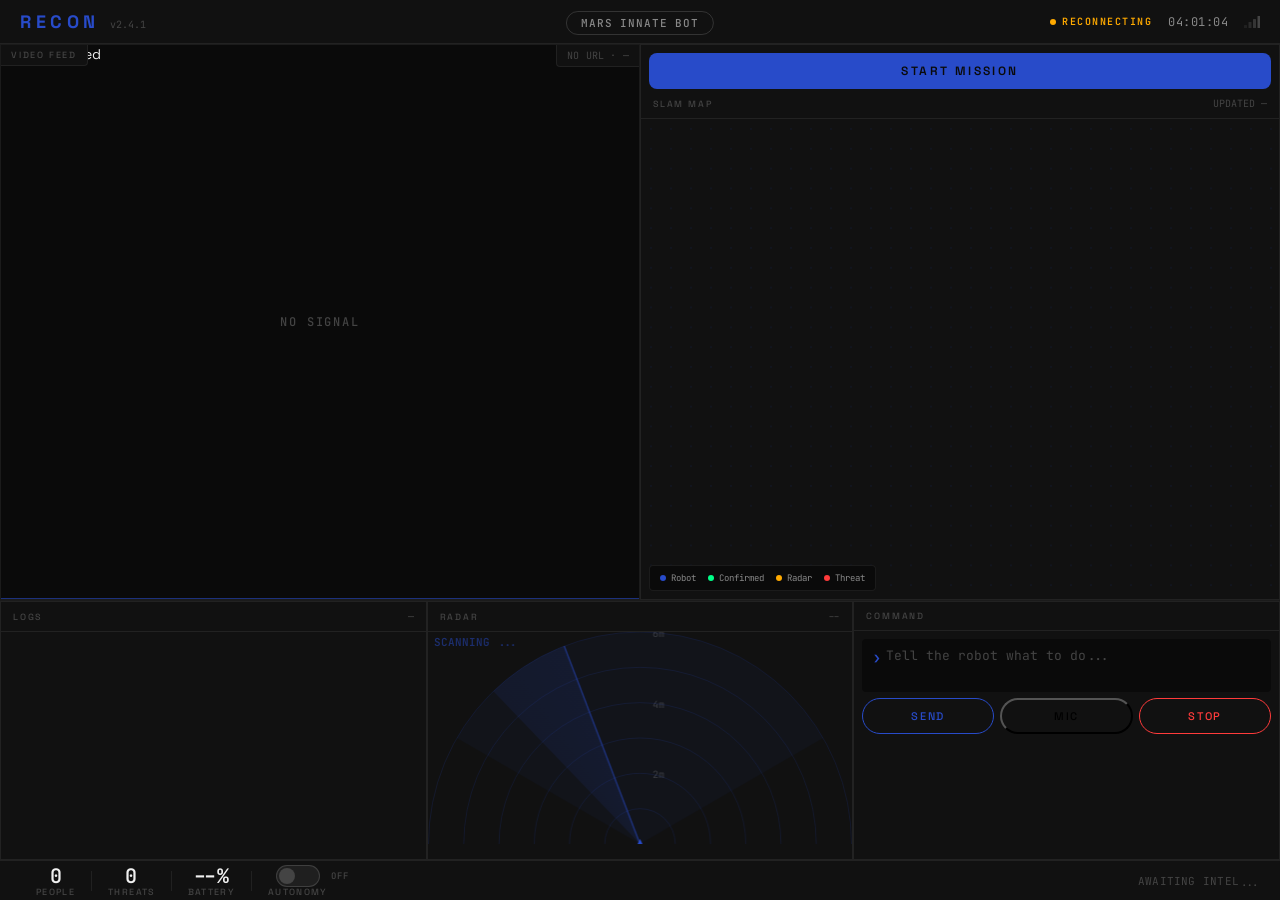
<file: dashboard/index.html>
<!doctype html>
<html lang="en" class="recon-dark">
  <head>
    <meta charset="UTF-8" />
    <meta name="viewport" content="width=device-width, initial-scale=1.0" />
    <title>RECON</title>
    <link rel="preconnect" href="https://fonts.googleapis.com" />
    <link rel="preconnect" href="https://fonts.gstatic.com" crossorigin />
    <link
      href="https://fonts.googleapis.com/css2?family=JetBrains+Mono:wght@400;500;600&family=Space+Grotesk:wght@400;500;700&display=swap"
      rel="stylesheet"
    />
    <link rel="stylesheet" href="style.css" />
  </head>
  <body>
    <header class="header-bar">
      <div class="header-left">
        <span class="wordmark">RECON</span>
        <span class="version-tag">v2.4.1</span>
      </div>
      <div class="header-center">
        <span class="mission-pill" id="mission-pill">MARS INNATE BOT</span>
      </div>
      <div class="header-right">
        <span class="live-indicator" id="connection-chip">
          <i class="live-dot"></i>
          <span class="live-text">LIVE</span>
        </span>
        <span class="header-clock" id="clock">--:--:--</span>
        <span class="signal-icon" id="signal-icon" title="Signal strength">
          <svg width="16" height="12" viewBox="0 0 16 12" fill="none">
            <rect
              x="0"
              y="9"
              width="3"
              height="3"
              rx="0.5"
              fill="currentColor"
              opacity="0.3"
            />
            <rect
              x="4.5"
              y="6"
              width="3"
              height="6"
              rx="0.5"
              fill="currentColor"
              opacity="0.5"
            />
            <rect
              x="9"
              y="3"
              width="3"
              height="9"
              rx="0.5"
              fill="currentColor"
              opacity="0.7"
            />
            <rect
              x="13.5"
              y="0"
              width="3"
              height="12"
              rx="0.5"
              fill="currentColor"
            />
          </svg>
        </span>
      </div>
    </header>

    <main class="grid">
      <!-- TOP LEFT: Camera feed -->
      <section class="panel panel-camera">
        <span class="corner-tag corner-tag-left">VIDEO FEED</span>
        <span class="corner-tag corner-tag-right" id="camera-meta"
          >MJPEG · —</span
        >
        <div class="camera-wrap">
          <img id="camera-feed" alt="camera feed" />
          <canvas id="approach-overlay" style="position:absolute;inset:0;width:100%;height:100%;pointer-events:none;"></canvas>
          <div class="scanlines"></div>
          <div class="camera-placeholder">NO SIGNAL</div>
          <div class="scan-line"></div>
        </div>
      </section>

      <!-- TOP RIGHT: SLAM Map (now big) -->
      <div class="panel panel-map">
        <button type="button" id="start-mission-btn" class="btn-start-mission">START MISSION</button>
        <div class="panel-header">
          <span class="section-label">SLAM MAP</span>
          <span class="panel-meta" id="map-meta">
            <i class="blink-dot" id="map-blink"></i>
            <span id="map-meta-text">UPDATED LIVE</span>
          </span>
        </div>
        <div class="canvas-wrap">
          <canvas id="tactical-map"></canvas>
          <div class="legend">
            <span><i class="dot dot-cyan"></i>Robot</span>
            <span><i class="dot dot-green"></i>Confirmed</span>
            <span><i class="dot dot-amber"></i>Radar</span>
            <span><i class="dot dot-red"></i>Threat</span>
          </div>
        </div>
      </div>

      <!-- BOTTOM ROW: Controls -->
      <section class="bottom-row">
        <div class="panel panel-logs">
          <div class="panel-header">
            <span class="section-label">LOGS</span>
            <span class="panel-meta" id="commands-meta">—</span>
          </div>
          <ul id="commands-log" class="commands-log"></ul>
        </div>

        <div class="panel panel-radar">
          <div class="panel-header">
            <span class="section-label">RADAR</span>
            <span class="panel-meta" id="radar-meta">--</span>
          </div>
          <div class="radar-inner">
            <canvas id="radar-scope"></canvas>
            <ul id="radar-log" class="radar-log"></ul>
          </div>
        </div>

        <div class="panel panel-commands">
          <div class="panel-header">
            <span class="section-label">COMMAND</span>
          </div>
          <form id="commands-form" class="commands-form" autocomplete="off">
            <div class="input-wrap">
              <span class="input-caret">›</span>
              <textarea
                id="commands-input"
                class="commands-input"
                rows="2"
                placeholder="Tell the robot what to do..."
              ></textarea>
            </div>
            <div class="commands-row">
              <button type="submit" id="commands-send" class="btn-pill btn-send">
                SEND
              </button>
              <button type="button" id="commands-mic" class="btn-pill btn-mic" title="Voice input (Chrome/Edge)">
                MIC
              </button>
              <button type="button" id="commands-stop" class="btn-pill btn-stop">
                STOP
              </button>
            </div>
          </form>
        </div>
      </section>

      <div id="evacuation-banner" class="evacuation-banner" hidden>
        <div class="evacuation-icon">&#9888;</div>
        <div class="evacuation-text">
          <strong>PERSON DETECTED</strong>
          <span>EVACUATION WARNING ACTIVE</span>
        </div>
        <div class="evacuation-count">
          <span id="evac-people-count">0</span> person(s)
        </div>
      </div>
    </main>

    <footer class="hud-bar">
      <div class="hud-stat">
        <span class="hud-value" id="people-count">0</span>
        <span class="hud-label">PEOPLE</span>
      </div>
      <div class="hud-divider"></div>
      <div class="hud-stat">
        <span class="hud-value hud-value-threats" id="threat-count">0</span>
        <span class="hud-label">THREATS</span>
      </div>
      <div class="hud-divider"></div>
      <div class="hud-stat">
        <span class="hud-value hud-value-battery" id="battery-level">--%</span>
        <span class="hud-label">BATTERY</span>
      </div>
      <div class="hud-divider"></div>
      <div class="hud-stat hud-stat-autonomy">
        <button
          type="button"
          id="autonomy-toggle"
          class="autonomy-pill"
          title="Enable/disable autonomous planner execution"
          data-state="off"
        >
          <span class="autonomy-pill-knob"></span>
          <span class="autonomy-pill-label">OFF</span>
        </button>
        <span class="hud-label">AUTONOMY</span>
      </div>
      <div class="hud-spacer"></div>
      <div class="hud-status">
        <span id="intel-ticker" class="intel-ticker">AWAITING INTEL</span>
        <span class="ellipsis-anim"></span>
      </div>
    </footer>

    <script src="adapter.js"></script>
    <script src="map.js"></script>
    <script src="intel.js"></script>
    <script src="telemetry.js"></script>
    <script src="radar.js"></script>
    <script src="defusal.js"></script>
    <script src="actions.js"></script>
    <script src="app.js"></script>
  </body>
</html>
</file>
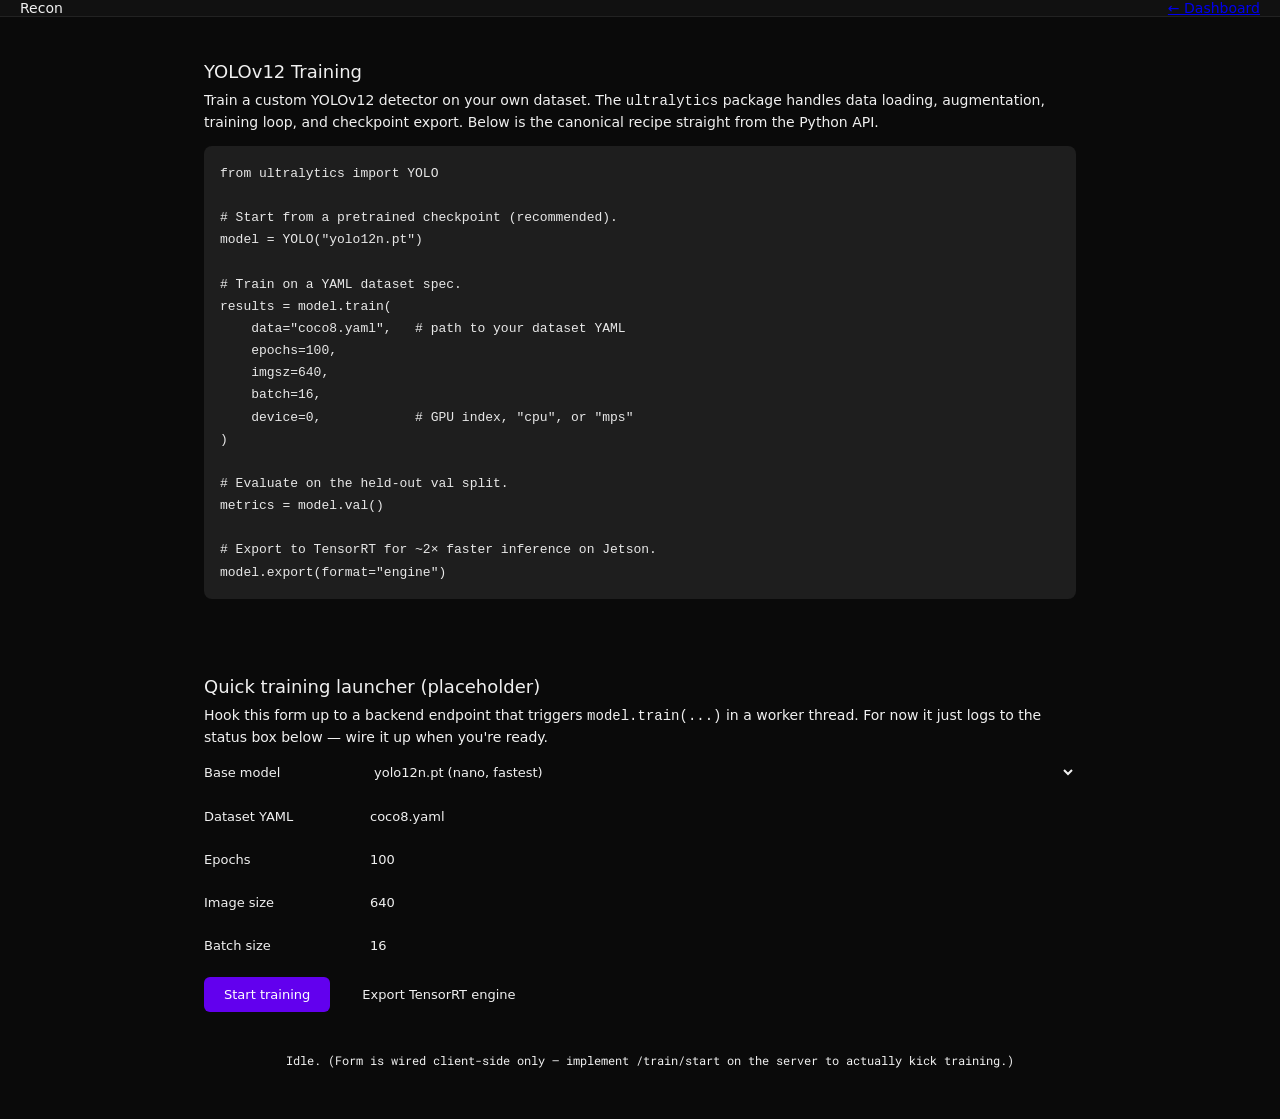
<file: dashboard/train.html>
<!doctype html>
<html lang="en">
  <head>
    <meta charset="UTF-8" />
    <meta name="viewport" content="width=device-width, initial-scale=1.0" />
    <title>Recon — Train</title>
    <link rel="preconnect" href="https://fonts.googleapis.com" />
    <link rel="preconnect" href="https://fonts.gstatic.com" crossorigin />
    <link
      href="https://fonts.googleapis.com/css2?family=Roboto:wght@400;500;700&family=Roboto+Mono:wght@400;500&display=swap"
      rel="stylesheet"
    />
    <link rel="stylesheet" href="style.css" />
    <style>
      .train-page {
        padding: 24px;
        max-width: 960px;
        margin: 0 auto;
        display: flex;
        flex-direction: column;
        gap: 24px;
      }
      .train-page h2 {
        margin: 0 0 8px 0;
        font-size: 18px;
        font-weight: 500;
      }
      .train-page p {
        margin: 0 0 8px 0;
        color: var(--secondary-text);
        line-height: 1.5;
        font-size: 14px;
      }
      .train-page pre {
        background: #1e1e1e;
        color: #e8e8e8;
        padding: 16px;
        border-radius: 8px;
        overflow-x: auto;
        font-family: "Roboto Mono", ui-monospace, monospace;
        font-size: 13px;
        line-height: 1.55;
      }
      .train-card {
        background: var(--md-surface);
        border: 1px solid var(--divider);
        border-radius: var(--radius);
        padding: 20px;
      }
      .train-card + .train-card {
        margin-top: 0;
      }
      .train-form {
        display: grid;
        grid-template-columns: 140px 1fr;
        gap: 12px 16px;
        align-items: center;
      }
      .train-form label {
        font-size: 13px;
        color: var(--secondary-text);
      }
      .train-form input,
      .train-form select {
        padding: 8px 10px;
        border: 1px solid var(--divider);
        border-radius: 6px;
        font-family: inherit;
        font-size: 13px;
        background: var(--surface-elevated);
        color: var(--primary-text);
      }
      .train-actions {
        margin-top: 16px;
        display: flex;
        gap: 12px;
      }
      .btn-train {
        background: var(--md-primary, #6200ee);
        color: #fff;
        border: none;
        border-radius: 6px;
        padding: 10px 20px;
        font-family: inherit;
        font-size: 13px;
        font-weight: 500;
        cursor: pointer;
      }
      .btn-train:hover {
        opacity: 0.9;
      }
      .train-status {
        margin-top: 12px;
        padding: 12px;
        background: var(--surface-elevated);
        border-radius: 6px;
        font-family: "Roboto Mono", monospace;
        font-size: 12px;
        color: var(--secondary-text);
        white-space: pre-wrap;
        min-height: 40px;
      }
    </style>
  </head>
  <body>
    <header class="header-bar">
      <div class="brand">
        <span class="brand-mark" aria-hidden="true"></span>
        <span class="brand-title">Recon</span>
      </div>
      <div class="status-cluster">
        <a href="/" class="chip chip-muted nav-chip">← Dashboard</a>
      </div>
    </header>

    <main class="train-page">
      <div class="train-card">
        <h2>YOLOv12 Training</h2>
        <p>
          Train a custom YOLOv12 detector on your own dataset. The
          <code>ultralytics</code> package handles data loading, augmentation,
          training loop, and checkpoint export. Below is the canonical recipe
          straight from the Python API.
        </p>
        <pre><code>from ultralytics import YOLO

# Start from a pretrained checkpoint (recommended).
model = YOLO("yolo12n.pt")

# Train on a YAML dataset spec.
results = model.train(
    data="coco8.yaml",   # path to your dataset YAML
    epochs=100,
    imgsz=640,
    batch=16,
    device=0,            # GPU index, "cpu", or "mps"
)

# Evaluate on the held-out val split.
metrics = model.val()

# Export to TensorRT for ~2× faster inference on Jetson.
model.export(format="engine")</code></pre>
      </div>

      <div class="train-card">
        <h2>Quick training launcher (placeholder)</h2>
        <p>
          Hook this form up to a backend endpoint that triggers
          <code>model.train(...)</code> in a worker thread. For now it just
          logs to the status box below — wire it up when you're ready.
        </p>
        <div class="train-form">
          <label for="train-model">Base model</label>
          <select id="train-model">
            <option value="yolo12n.pt">yolo12n.pt (nano, fastest)</option>
            <option value="yolo12s.pt">yolo12s.pt (small)</option>
            <option value="yolo12m.pt">yolo12m.pt (medium)</option>
          </select>

          <label for="train-data">Dataset YAML</label>
          <input type="text" id="train-data" value="coco8.yaml" />

          <label for="train-epochs">Epochs</label>
          <input type="number" id="train-epochs" value="100" min="1" />

          <label for="train-imgsz">Image size</label>
          <input type="number" id="train-imgsz" value="640" step="32" min="32" />

          <label for="train-batch">Batch size</label>
          <input type="number" id="train-batch" value="16" min="1" />
        </div>
        <div class="train-actions">
          <button type="button" class="btn-train" id="btn-start-train">
            Start training
          </button>
          <button type="button" class="btn-train" id="btn-export-engine"
                  style="background: var(--surface-elevated); color: var(--primary-text); border: 1px solid var(--divider);">
            Export TensorRT engine
          </button>
        </div>
        <div class="train-status" id="train-status">
          Idle. (Form is wired client-side only — implement /train/start on the server to actually kick training.)
        </div>
      </div>
    </main>

    <script>
      (function () {
        const status = document.getElementById("train-status");
        const fmt = (obj) => JSON.stringify(obj, null, 2);
        const collect = () => ({
          model: document.getElementById("train-model").value,
          data: document.getElementById("train-data").value,
          epochs: parseInt(document.getElementById("train-epochs").value, 10),
          imgsz: parseInt(document.getElementById("train-imgsz").value, 10),
          batch: parseInt(document.getElementById("train-batch").value, 10),
        });
        document.getElementById("btn-start-train").addEventListener("click", () => {
          const cfg = collect();
          status.textContent =
            "Would POST to /train/start with:\n" + fmt(cfg) +
            "\n\n(Backend not implemented yet — wire up a route in map_stream_node.py that spawns a worker thread calling YOLO(model).train(**cfg).)";
        });
        document.getElementById("btn-export-engine").addEventListener("click", () => {
          const cfg = collect();
          status.textContent =
            "Would POST to /train/export with:\n" + fmt({ model: cfg.model, format: "engine" }) +
            "\n\n(Backend not implemented yet.)";
        });
      })();
    </script>
  </body>
</html>
</file>
<file: dashboard/style.css>
/*
 * RECON v2 — "Nothing" design language.
 * Monochrome depth hierarchy · Cyan accent · Dot-grid motifs
 * Space Grotesk + JetBrains Mono · CSS-only micro-animations
 */

/* ===================== DESIGN TOKENS ===================== */

:root {
  --bg-base: #0a0a0a;
  --bg-surface: #111111;
  --bg-panel: #161616;
  --bg-raised: #1f1f1f;
  --border: rgba(255, 255, 255, 0.07);
  --border-bright: rgba(255, 255, 255, 0.14);
  --accent: #284bc9;
  --accent-dim: rgba(40, 75, 201, 0.18);
  --accent-mid: rgba(40, 75, 201, 0.45);
  --text-primary: #f0f0f0;
  --text-secondary: #888888;
  --text-tertiary: #444444;
  --green: #00ff88;
  --red: #ff3b3b;
  --amber: #ffaa00;

  --font-ui: "Space Grotesk", system-ui, -apple-system, sans-serif;
  --font-mono:
    "JetBrains Mono", ui-monospace, SFMono-Regular, Menlo, Consolas, monospace;
}

/* ===================== KEYFRAME ANIMATIONS ===================== */

@keyframes ripple {
  0% {
    transform: scale(1);
    opacity: 0.8;
  }
  100% {
    transform: scale(2.5);
    opacity: 0;
  }
}

@keyframes blink {
  0%,
  100% {
    opacity: 1;
  }
  50% {
    opacity: 0.2;
  }
}

@keyframes scanline {
  0% {
    transform: translateX(-100%);
  }
  100% {
    transform: translateX(100%);
  }
}

@keyframes ellipsis-1 {
  0%,
  19% {
    content: ".";
  }
  20%,
  39% {
    content: "..";
  }
  40%,
  100% {
    content: "...";
  }
}

@keyframes spin {
  from {
    transform: rotate(0deg);
  }
  to {
    transform: rotate(360deg);
  }
}

@keyframes cursor-blink {
  0%,
  49% {
    opacity: 1;
  }
  50%,
  100% {
    opacity: 0;
  }
}

@keyframes pulse-glow {
  0%,
  100% {
    box-shadow: 0 0 0 0 rgba(40, 75, 201, 0.4);
  }
  50% {
    box-shadow: 0 0 8px 2px rgba(40, 75, 201, 0.15);
  }
}

/* ===================== RESET & BASE ===================== */

* {
  box-sizing: border-box;
}

html,
body {
  margin: 0;
  padding: 0;
  height: 100%;
  background: var(--bg-base);
  color: var(--text-primary);
  font-family: var(--font-ui);
  font-size: 14px;
  font-weight: 400;
  -webkit-font-smoothing: antialiased;
  -moz-osx-font-smoothing: grayscale;
}

html.recon-dark body {
  display: grid;
  grid-template-rows: 44px 1fr 40px;
  height: 100vh;
  overflow: hidden;
}

/* ===================== HEADER ===================== */

.header-bar {
  display: flex;
  align-items: center;
  justify-content: space-between;
  padding: 0 20px;
  background: var(--bg-surface);
  border-bottom: 1px solid var(--border);
  z-index: 10;
}

.header-left {
  display: flex;
  align-items: baseline;
  gap: 10px;
}

.wordmark {
  font-family: var(--font-ui);
  font-weight: 700;
  font-size: 18px;
  letter-spacing: 0.25em;
  color: var(--accent);
}

.version-tag {
  font-family: var(--font-mono);
  font-size: 10px;
  color: var(--text-tertiary);
  font-weight: 400;
}

.header-center {
  position: absolute;
  left: 50%;
  transform: translateX(-50%);
}

.mission-pill {
  font-family: var(--font-mono);
  font-size: 11px;
  font-weight: 500;
  color: var(--text-secondary);
  letter-spacing: 0.08em;
  padding: 4px 14px;
  border: 1px solid var(--border-bright);
  border-radius: 100px;
  white-space: nowrap;
}

.header-right {
  display: flex;
  align-items: center;
  gap: 16px;
}

.live-indicator {
  display: flex;
  align-items: center;
  gap: 6px;
}

.live-dot {
  width: 6px;
  height: 6px;
  border-radius: 50%;
  background: var(--green);
  display: inline-block;
  animation: blink 1.4s ease infinite;
}

.live-text {
  font-family: var(--font-mono);
  font-size: 10px;
  font-weight: 600;
  letter-spacing: 0.15em;
  color: var(--green);
}

/* State variants for connection chip */
.live-indicator.chip-amber .live-dot {
  background: var(--amber);
  animation: none;
}
.live-indicator.chip-amber .live-text {
  color: var(--amber);
}
.live-indicator.chip-red .live-dot {
  background: var(--red);
  animation: none;
}
.live-indicator.chip-red .live-text {
  color: var(--red);
}
.live-indicator.chip-green .live-dot {
  background: var(--green);
  animation: blink 1.4s ease infinite;
}
.live-indicator.chip-green .live-text {
  color: var(--green);
}

.header-clock {
  font-family: var(--font-mono);
  font-size: 12px;
  font-weight: 400;
  color: var(--text-secondary);
  letter-spacing: 0.04em;
  font-variant-numeric: tabular-nums;
}

.signal-icon {
  color: var(--text-tertiary);
  display: flex;
  align-items: center;
}

/* ===================== MAIN GRID ===================== */

.grid {
  display: grid;
  grid-template-columns: 1fr 1fr;
  grid-template-rows: 1fr 260px;
  gap: 0;
  padding: 0;
  min-height: 0;
  position: relative;
  background: var(--bg-base);
  overflow: hidden;
}

.panel {
  background: var(--bg-surface);
  border: 0.5px solid var(--border);
  display: flex;
  flex-direction: column;
  min-height: 0;
  min-width: 0;
  position: relative;
}

.panel-header {
  display: flex;
  justify-content: space-between;
  align-items: center;
  gap: 8px;
  padding: 8px 12px;
  border-bottom: 0.5px solid var(--border);
}

.section-label {
  font-family: var(--font-ui);
  font-weight: 500;
  font-size: 9px;
  letter-spacing: 0.2em;
  text-transform: uppercase;
  color: var(--text-tertiary);
}

.panel-meta {
  font-family: var(--font-mono);
  font-size: 10px;
  font-weight: 400;
  color: var(--text-tertiary);
  display: flex;
  align-items: center;
  gap: 6px;
}

.blink-dot {
  width: 5px;
  height: 5px;
  border-radius: 50%;
  background: var(--green);
  display: inline-block;
  animation: blink 1.4s ease infinite;
}

/* ===================== CAMERA PANEL ===================== */

.panel-camera {
  position: relative;
  overflow: hidden;
  background: var(--bg-base);
}

.corner-tag {
  position: absolute;
  z-index: 4;
  font-family: var(--font-ui);
  font-weight: 500;
  font-size: 9px;
  letter-spacing: 0.2em;
  text-transform: uppercase;
  color: var(--text-tertiary);
  background: var(--bg-surface);
  border: 0.5px solid var(--border);
  padding: 4px 10px;
}

.corner-tag-left {
  top: 0;
  left: 0;
  border-top: none;
  border-left: none;
  border-radius: 0 0 4px 0;
}

.corner-tag-right {
  top: 0;
  right: 0;
  border-top: none;
  border-right: none;
  border-radius: 0 0 0 4px;
  font-family: var(--font-mono);
  font-weight: 400;
  font-size: 10px;
  letter-spacing: 0.02em;
}

.camera-wrap {
  position: absolute;
  inset: 0;
  background: var(--bg-base);
  overflow: hidden;
}

.camera-wrap img {
  width: 100%;
  height: 100%;
  object-fit: cover;
  display: block;
}

.camera-placeholder {
  position: absolute;
  inset: 0;
  display: flex;
  align-items: center;
  justify-content: center;
  color: var(--text-tertiary);
  font-family: var(--font-mono);
  font-size: 12px;
  font-weight: 500;
  letter-spacing: 0.15em;
  pointer-events: none;
}

.camera-wrap img[src] ~ .camera-placeholder {
  display: none;
}

.scanlines {
  position: absolute;
  inset: 0;
  pointer-events: none;
  z-index: 2;
  background: repeating-linear-gradient(
    0deg,
    transparent,
    transparent 2px,
    rgba(0, 0, 0, 0.03) 2px,
    rgba(0, 0, 0, 0.03) 4px
  );
}

.scan-line {
  position: absolute;
  bottom: 0;
  left: 0;
  right: 0;
  height: 1px;
  background: var(--accent);
  z-index: 3;
  opacity: 0.6;
  animation: scanline 8s linear infinite;
}

/* ===================== RIGHT COLUMN ===================== */

.bottom-row {
  grid-column: 1 / -1;
  display: grid;
  grid-template-columns: 1fr 1fr 1fr;
  gap: 0;
  min-height: 0;
  border-top: 0.5px solid var(--border);
}

/* ===================== SLAM MAP ===================== */

.panel-map {
  min-height: 0;
  border-left: 0.5px solid var(--border);
}

.btn-start-mission {
  display: block;
  width: calc(100% - 16px);
  margin: 8px auto 0;
  padding: 10px 0;
  font-family: var(--font-ui);
  font-size: 12px;
  font-weight: 600;
  letter-spacing: 0.2em;
  text-transform: uppercase;
  color: var(--bg-base);
  background: var(--accent);
  border: none;
  border-radius: 8px;
  cursor: pointer;
  transition: background 0.15s ease, opacity 0.15s ease;
}

.btn-start-mission:hover {
  opacity: 0.85;
}

.btn-start-mission.mission-active {
  background: var(--red);
  color: var(--text-primary);
}

.btn-start-mission.mission-done {
  background: var(--green);
  color: var(--bg-base);
}

.canvas-wrap {
  flex: 1;
  position: relative;
  min-height: 0;
  overflow: hidden;
}

#tactical-map {
  width: 100%;
  height: 100%;
  display: block;
  background: var(--bg-surface);
}

#map-tooltip {
  position: absolute;
  z-index: 20;
  pointer-events: none;
  background: rgba(10, 10, 10, 0.92);
  border: 1px solid var(--border-bright);
  border-radius: 4px;
  padding: 8px 12px;
  font-family: var(--font-mono);
  font-size: 11px;
  color: var(--text-primary);
  line-height: 1.6;
  white-space: nowrap;
  display: none;
  backdrop-filter: blur(8px);
  -webkit-backdrop-filter: blur(8px);
}

#map-tooltip .tt-label {
  font-weight: 600;
  font-size: 12px;
}

#map-tooltip .tt-row {
  color: var(--text-secondary);
  font-size: 10px;
}

#map-tooltip .tt-depth-measured {
  color: var(--green);
}

#map-tooltip .tt-depth-assumed {
  color: var(--amber);
}

.legend {
  position: absolute;
  left: 8px;
  bottom: 8px;
  display: flex;
  flex-wrap: wrap;
  gap: 12px;
  background: rgba(10, 10, 10, 0.85);
  border: 0.5px solid var(--border);
  border-radius: 4px;
  padding: 6px 10px;
  font-family: var(--font-mono);
  font-size: 9px;
  font-weight: 400;
  color: var(--text-secondary);
  letter-spacing: 0;
  backdrop-filter: blur(8px);
  -webkit-backdrop-filter: blur(8px);
}

.legend span {
  display: flex;
  align-items: center;
  gap: 5px;
}

.dot {
  width: 6px;
  height: 6px;
  border-radius: 50%;
  display: inline-block;
}

.dot-cyan {
  background: var(--accent);
}
.dot-green {
  background: var(--green);
}
.dot-amber {
  background: var(--amber);
}
.dot-red {
  background: var(--red);
}

/* ===================== TELEMETRY / SENSORS ===================== */

.panel-telemetry {
  min-height: 0;
  border-right: 0.5px solid var(--border);
}

.panel-logs {
  min-height: 0;
  border-right: 0.5px solid var(--border);
}

.panel-logs .commands-log {
  flex: 1;
  max-height: none;
  border-bottom: none;
}

.telemetry-feed {
  flex: 1;
  overflow-y: auto;
  padding: 8px;
  display: grid;
  grid-template-columns: 1fr 1fr;
  gap: 6px;
  min-height: 0;
  align-content: start;
}

.telemetry-feed::-webkit-scrollbar {
  width: 4px;
}

.telemetry-feed::-webkit-scrollbar-thumb {
  background: var(--border-bright);
  border-radius: 2px;
}

.sensor-card {
  background: var(--bg-raised);
  border: 0.5px solid var(--border);
  border-radius: 8px;
  padding: 12px;
  display: flex;
  flex-direction: column;
  gap: 4px;
}

.sensor-card-label {
  font-family: var(--font-ui);
  font-weight: 500;
  font-size: 9px;
  letter-spacing: 0.15em;
  text-transform: uppercase;
  color: var(--text-tertiary);
}

.sensor-card-value {
  font-family: var(--font-mono);
  font-weight: 600;
  font-size: 24px;
  color: var(--text-primary);
  font-variant-numeric: tabular-nums;
  line-height: 1.1;
}

.sensor-card-unit {
  font-family: var(--font-mono);
  font-size: 11px;
  color: var(--text-tertiary);
  font-weight: 400;
}

.sensor-card-sparkline {
  width: 100%;
  height: 1px;
  background: var(--accent-mid);
  margin-top: 6px;
  border-radius: 1px;
}

.telemetry-empty {
  grid-column: 1 / -1;
  display: flex;
  align-items: center;
  justify-content: center;
  padding: 20px;
  color: var(--text-tertiary);
  font-family: var(--font-mono);
  font-size: 11px;
  font-weight: 400;
  letter-spacing: 0.08em;
  border: 1px dashed var(--border-bright);
  border-radius: 8px;
}

/* ===================== RADAR PANEL ===================== */

.panel-radar {
  min-height: 0;
  border-right: 0.5px solid var(--border);
}

.radar-inner {
  flex: 1;
  display: flex;
  flex-direction: column;
  min-height: 0;
  overflow: hidden;
}

#radar-scope {
  flex: 1;
  width: 100%;
  height: 100%;
  display: block;
  background: var(--bg-surface);
}

.radar-log {
  flex: 1;
  overflow-y: auto;
  list-style: none;
  margin: 0;
  padding: 6px 8px;
  font-family: var(--font-mono);
  font-size: 9px;
  color: var(--text-secondary);
  line-height: 1.5;
}

.radar-log li {
  white-space: nowrap;
  overflow: hidden;
  text-overflow: ellipsis;
}

.radar-log .radar-active {
  color: var(--cyan);
}
.radar-log .radar-label {
  color: var(--text-tertiary);
}

/* ===================== COMMANDS PANEL ===================== */

.panel-commands {
  min-height: 0;
}

.commands-log {
  flex: 0 1 auto;
  max-height: 40%;
  overflow-y: auto;
  margin: 0;
  padding: 8px;
  list-style: none;
  display: flex;
  flex-direction: column;
  gap: 4px;
  border-bottom: 0.5px solid var(--border);
}

.commands-log:empty {
  display: none;
}

.commands-log::-webkit-scrollbar {
  width: 4px;
}

.commands-log::-webkit-scrollbar-thumb {
  background: var(--border-bright);
  border-radius: 2px;
}

.commands-log li {
  font-family: var(--font-mono);
  font-size: 11px;
  line-height: 1.4;
  padding: 5px 8px;
  border-radius: 4px;
  background: var(--bg-panel);
  border-left: 2px solid var(--border-bright);
  color: var(--text-secondary);
  word-break: break-word;
}

.commands-log li .cmd-ts {
  display: inline-block;
  margin-right: 6px;
  font-size: 9px;
  color: var(--text-tertiary);
  letter-spacing: 0.02em;
}

.commands-log li.cmd-user {
  border-left-color: var(--accent);
  color: var(--text-primary);
}

.commands-log li.cmd-bot {
  border-left-color: var(--accent-mid);
  color: var(--text-secondary);
}

.commands-log li.cmd-error {
  border-left-color: var(--red);
  color: var(--red);
}

.commands-log li.cmd-system {
  border-left-color: var(--text-tertiary);
  color: var(--text-tertiary);
  font-style: italic;
}

.commands-log li.cmd-empty {
  color: var(--text-tertiary);
  text-align: center;
  border-left-color: transparent;
  background: transparent;
  font-style: italic;
}

.commands-form {
  flex: 1 1 auto;
  min-height: 0;
  display: flex;
  flex-direction: column;
  gap: 6px;
  padding: 8px;
}

.input-wrap {
  display: flex;
  align-items: flex-start;
  gap: 0;
  background: var(--bg-base);
  border-radius: 4px;
  border: none;
  border-bottom: 1px solid transparent;
  transition: border-color 0.15s ease;
}

.input-wrap:focus-within {
  border-bottom-color: var(--border-bright);
}

.input-caret {
  font-family: var(--font-mono);
  font-size: 16px;
  font-weight: 600;
  color: var(--accent);
  padding: 8px 0 8px 10px;
  line-height: 1.4;
  user-select: none;
  flex-shrink: 0;
}

.commands-input {
  width: 100%;
  resize: none;
  flex: 1 1 auto;
  min-height: 40px;
  padding: 8px 10px 8px 4px;
  border: none;
  background: transparent;
  color: var(--text-secondary);
  font-family: var(--font-mono);
  font-size: 13px;
  font-weight: 400;
  line-height: 1.4;
  outline: none;
}

.commands-input::placeholder {
  color: var(--text-tertiary);
}

.input-hint {
  font-family: var(--font-mono);
  font-size: 10px;
  color: var(--text-tertiary);
  padding-left: 2px;
}

.commands-row {
  display: flex;
  gap: 6px;
}

.btn-pill {
  flex: 1;
  font-family: var(--font-ui);
  font-size: 11px;
  font-weight: 500;
  letter-spacing: 0.15em;
  text-transform: uppercase;
  height: 36px;
  border-radius: 100px;
  cursor: pointer;
  transition:
    background 0.15s ease,
    color 0.15s ease;
  background: transparent;
}

.btn-send {
  color: var(--accent);
  border: 1px solid var(--accent);
}

.btn-send:hover {
  background: var(--accent);
  color: var(--bg-base);
}

.btn-stop {
  color: var(--red);
  border: 1px solid var(--red);
}

.btn-stop:hover {
  background: var(--red);
  color: var(--text-primary);
}

/* ===================== HUD FOOTER ===================== */

.hud-bar {
  display: flex;
  align-items: center;
  gap: 0;
  padding: 0 20px;
  background: var(--bg-surface);
  border-top: 1px solid var(--border);
  z-index: 10;
}

.hud-stat {
  display: flex;
  flex-direction: column;
  align-items: center;
  justify-content: center;
  padding: 0 16px;
  gap: 1px;
}

.hud-value {
  font-family: var(--font-mono);
  font-weight: 600;
  font-size: 20px;
  color: var(--text-primary);
  font-variant-numeric: tabular-nums;
  line-height: 1.1;
}

.hud-label {
  font-family: var(--font-ui);
  font-weight: 500;
  font-size: 9px;
  letter-spacing: 0.15em;
  text-transform: uppercase;
  color: var(--text-tertiary);
  line-height: 1;
}

.hud-divider {
  width: 1px;
  height: 20px;
  background: var(--border);
  flex-shrink: 0;
}

.hud-spacer {
  flex: 1;
}

.hud-status {
  display: flex;
  align-items: center;
  gap: 0;
}

.intel-ticker {
  font-family: var(--font-mono);
  font-size: 11px;
  font-weight: 400;
  color: var(--text-tertiary);
  white-space: nowrap;
  overflow: hidden;
  text-overflow: ellipsis;
  max-width: 300px;
  letter-spacing: 0.02em;
  transition: color 0.3s ease;
}

.intel-ticker.intel-ticker-active {
  color: var(--text-secondary);
}

.ellipsis-anim::after {
  content: "...";
  animation: ellipsis-1 1.5s steps(3, end) infinite;
  font-family: var(--font-mono);
  font-size: 11px;
  color: var(--text-tertiary);
}

/* Autonomy pill toggle */
.autonomy-pill {
  position: relative;
  width: 44px;
  height: 22px;
  border-radius: 100px;
  border: 1px solid var(--border-bright);
  background: var(--bg-raised);
  cursor: pointer;
  padding: 0;
  display: flex;
  align-items: center;
  transition:
    background 0.2s ease,
    border-color 0.2s ease;
}

.autonomy-pill[data-state="on"] {
  background: var(--accent-dim);
  border-color: var(--accent);
}

.autonomy-pill-knob {
  position: absolute;
  left: 2px;
  width: 16px;
  height: 16px;
  border-radius: 50%;
  background: var(--text-tertiary);
  transition:
    left 0.2s ease,
    background 0.2s ease;
}

.autonomy-pill[data-state="on"] .autonomy-pill-knob {
  left: 24px;
  background: var(--accent);
}

.autonomy-pill-label {
  position: absolute;
  right: -30px;
  font-family: var(--font-mono);
  font-size: 9px;
  font-weight: 500;
  letter-spacing: 0.1em;
  color: var(--text-tertiary);
  white-space: nowrap;
}

.autonomy-pill[data-state="on"] .autonomy-pill-label {
  color: var(--accent);
}

/* Threat count coloring */
.hud-value-threats.has-threats {
  color: var(--red);
}

/* Battery color ramp */
.hud-value-battery.battery-green {
  color: var(--green);
}
.hud-value-battery.battery-amber {
  color: var(--amber);
}
.hud-value-battery.battery-red {
  color: var(--red);
}
.hud-value-battery.battery-none {
  color: var(--text-secondary);
}

/* ===================== EVACUATION BANNER ===================== */

.evacuation-banner {
  position: absolute;
  bottom: 0;
  left: 0;
  right: 0;
  z-index: 20;
  display: flex;
  align-items: center;
  gap: 16px;
  padding: 12px 20px;
  background: rgba(255, 59, 59, 0.1);
  border-top: 1px solid var(--red);
  color: var(--red);
  font-family: var(--font-mono);
  font-size: 13px;
}

.evacuation-banner[hidden] {
  display: none;
}

.evacuation-icon {
  font-size: 20px;
}

.evacuation-text strong {
  font-weight: 600;
  letter-spacing: 0.08em;
}

.evacuation-text span {
  display: block;
  font-size: 11px;
  opacity: 0.7;
  margin-top: 2px;
}

.evacuation-count {
  margin-left: auto;
  font-weight: 600;
  font-size: 18px;
}

/* ===================== DEFUSAL OVERLAY ===================== */

.defusal-panel {
  position: absolute;
  top: 16px;
  left: 16px;
  right: 16px;
  bottom: 16px;
  display: grid;
  grid-template-columns: 2fr 1.25fr;
  grid-template-rows: 1fr 1fr;
  gap: 12px;
  z-index: 5;
  background: rgba(10, 10, 10, 0.96);
  padding: 16px;
  border: 1px solid var(--border-bright);
  border-radius: 6px;
  backdrop-filter: blur(12px);
  -webkit-backdrop-filter: blur(12px);
}

.defusal-panel[hidden] {
  display: none;
}

.panel-gripper {
  grid-column: 1;
  grid-row: 1;
}
.panel-threat {
  grid-column: 2;
  grid-row: 1;
}

.readonly-banner {
  margin: 0;
  padding: 8px 12px 0;
  font-size: 11px;
  line-height: 1.5;
  color: var(--text-secondary);
  letter-spacing: 0;
}

.control-grid .btn:disabled {
  opacity: 0.3;
  cursor: not-allowed;
}

.panel-gripper .panel-header .section-label,
.panel-threat .panel-header .section-label {
  color: var(--red);
}

body.defusal-active {
  animation: none;
}

.crosshair {
  position: absolute;
  inset: 0;
  pointer-events: none;
  opacity: 0.3;
  background:
    linear-gradient(
      to right,
      transparent calc(50% - 0.5px),
      var(--red) calc(50% - 0.5px),
      var(--red) calc(50% + 0.5px),
      transparent calc(50% + 0.5px)
    ),
    linear-gradient(
      to bottom,
      transparent calc(50% - 0.5px),
      var(--red) calc(50% - 0.5px),
      var(--red) calc(50% + 0.5px),
      transparent calc(50% + 0.5px)
    );
}

.threat-body {
  padding: 12px;
  display: flex;
  flex-direction: column;
  gap: 12px;
  overflow-y: auto;
}

.threat-body .label {
  display: block;
  font-family: var(--font-ui);
  font-size: 9px;
  font-weight: 500;
  letter-spacing: 0.15em;
  color: var(--text-tertiary);
  text-transform: uppercase;
  margin-bottom: 4px;
}

.threat-device span:last-child,
.threat-recommendation span:last-child {
  color: var(--text-primary);
  font-family: var(--font-mono);
  font-size: 13px;
  line-height: 1.5;
}

.threat-recommendation span:last-child {
  color: var(--accent);
  font-weight: 500;
}

.wire-list {
  display: flex;
  flex-direction: column;
  gap: 4px;
}

.wire-row {
  display: flex;
  align-items: center;
  gap: 10px;
  padding: 6px 10px;
  background: var(--bg-raised);
  border-radius: 4px;
  font-family: var(--font-mono);
  font-size: 12px;
}

.wire-swatch {
  width: 8px;
  height: 8px;
  border-radius: 50%;
  flex-shrink: 0;
}

.wire-swatch.red {
  background: var(--red);
}
.wire-swatch.blue {
  background: #4488ff;
}
.wire-swatch.green {
  background: var(--green);
}
.wire-swatch.yellow {
  background: var(--amber);
}

.wire-row .wire-connection {
  flex: 1;
  color: var(--text-primary);
}

.wire-row .wire-risk {
  font-size: 9px;
  font-weight: 500;
  letter-spacing: 0.08em;
  text-transform: uppercase;
  padding: 2px 8px;
  border-radius: 100px;
}

.wire-risk.high {
  color: var(--red);
  background: rgba(255, 59, 59, 0.1);
}
.wire-risk.medium {
  color: var(--amber);
  background: rgba(255, 170, 0, 0.1);
}
.wire-risk.low {
  color: var(--text-secondary);
  background: var(--border);
}

.action-log {
  list-style: none;
  margin: 0;
  padding: 8px;
  overflow-y: auto;
  font-family: var(--font-mono);
  font-size: 12px;
  line-height: 1.5;
}

.action-log li {
  display: flex;
  gap: 10px;
  padding: 4px 0;
  border-bottom: 0.5px solid var(--border);
}

.action-log li .time {
  color: var(--text-tertiary);
  flex-shrink: 0;
  font-size: 10px;
}

.action-log li .msg {
  color: var(--text-primary);
}

.action-log li:first-child .msg {
  color: var(--accent);
  font-weight: 500;
}

.panel-meta.conf-high {
  color: var(--green);
}
.panel-meta.conf-medium {
  color: var(--amber);
}
.panel-meta.conf-low {
  color: var(--red);
}

/* ===================== BUTTONS ===================== */

.control-grid {
  padding: 8px;
  display: grid;
  grid-template-columns: 1fr 1fr;
  gap: 6px;
  align-content: start;
}

.btn {
  font-family: var(--font-ui);
  font-size: 11px;
  font-weight: 500;
  letter-spacing: 0.1em;
  text-transform: uppercase;
  padding: 8px 10px;
  background: var(--bg-panel);
  border: 0.5px solid var(--border-bright);
  border-radius: 4px;
  color: var(--text-secondary);
  cursor: pointer;
  transition: background 0.15s ease;
}

.btn:hover:not(:disabled) {
  background: var(--bg-raised);
  color: var(--text-primary);
}

.btn-red {
  color: var(--red);
  border-color: rgba(255, 59, 59, 0.3);
}
.btn-blue {
  color: #4488ff;
  border-color: rgba(68, 136, 255, 0.3);
}
.btn-green {
  color: var(--green);
  border-color: rgba(0, 255, 136, 0.3);
}
.btn-amber {
  color: var(--amber);
  border-color: rgba(255, 170, 0, 0.3);
}
.btn-abort {
  color: var(--red);
  background: rgba(255, 59, 59, 0.06);
  border-color: rgba(255, 59, 59, 0.3);
  grid-column: span 2;
}

/* ===================== VLM PLAN ===================== */

.vlm-plan {
  padding: 6px 10px;
  border-bottom: 0.5px solid var(--border);
  background: var(--accent-dim);
}

.vlm-plan-action {
  display: flex;
  align-items: baseline;
  gap: 8px;
  font-family: var(--font-mono);
  font-size: 12px;
  font-weight: 500;
  color: var(--accent);
}

.vlm-plan-label {
  font-family: var(--font-ui);
  font-size: 9px;
  letter-spacing: 0.15em;
  text-transform: uppercase;
  opacity: 0.5;
  flex-shrink: 0;
}

.vlm-plan-rationale {
  margin-top: 4px;
  font-family: var(--font-mono);
  font-size: 11px;
  color: var(--text-tertiary);
  line-height: 1.4;
}

/* ===================== INTEL ===================== */

.intel-list {
  flex: 1;
  overflow-y: auto;
  padding: 8px;
  display: flex;
  flex-direction: column;
  gap: 6px;
  min-height: 0;
}

.intel-list::-webkit-scrollbar {
  width: 4px;
}
.intel-list::-webkit-scrollbar-thumb {
  background: var(--border-bright);
  border-radius: 2px;
}

.intel-entry {
  padding: 10px 12px;
  background: var(--bg-panel);
  border: 0.5px solid var(--border);
  border-radius: 4px;
  font-family: var(--font-mono);
  font-size: 12px;
  line-height: 1.5;
  border-left: 2px solid var(--border-bright);
}

.intel-entry .status-dot {
  display: inline-block;
  margin-right: 6px;
  font-size: 8px;
  vertical-align: middle;
}

.intel-entry.clear {
  border-left-color: var(--green);
}
.intel-entry.threat {
  border-left-color: var(--red);
}
.intel-entry.clear .status-dot {
  color: var(--green);
}
.intel-entry.threat .status-dot {
  color: var(--red);
}

.intel-entry strong {
  color: var(--text-primary);
  font-weight: 500;
}

.intel-entry .badge {
  display: inline-block;
  padding: 2px 8px;
  font-size: 9px;
  font-weight: 500;
  border-radius: 100px;
  margin-left: 6px;
  letter-spacing: 0.04em;
}

.intel-entry.clear .badge {
  background: rgba(0, 255, 136, 0.08);
  color: var(--green);
}
.intel-entry.threat .badge {
  background: rgba(255, 59, 59, 0.08);
  color: var(--red);
}

.intel-entry .threat-line {
  display: block;
  color: var(--red);
  margin-top: 4px;
  font-size: 11px;
}

.intel-entry .intel-objects {
  color: var(--text-secondary);
  font-size: 11px;
  margin-top: 4px;
}

.intel-entry.radar-notes {
  border-left-color: var(--accent);
  color: var(--text-secondary);
}

.intel-entry.radar-notes strong {
  color: var(--accent);
  font-size: 10px;
  letter-spacing: 0.08em;
  text-transform: uppercase;
}

.intel-entry.intel-empty {
  color: var(--text-tertiary);
  text-align: center;
  border-left-color: transparent;
}

/* ===================== MODE BUTTONS ===================== */

.footer-buttons {
  display: flex;
  gap: 6px;
}

.btn-mode {
  font-family: var(--font-ui);
  font-size: 11px;
  font-weight: 500;
  letter-spacing: 0.08em;
  text-transform: uppercase;
  background: transparent;
  border: 0.5px solid var(--border-bright);
  color: var(--text-secondary);
  padding: 6px 14px;
  border-radius: 4px;
  cursor: pointer;
  transition:
    background 0.15s ease,
    color 0.15s ease,
    border-color 0.15s ease;
}

.btn-mode:hover:not(:disabled) {
  color: var(--text-primary);
  border-color: var(--text-primary);
  background: var(--bg-raised);
}

.btn-mode.active {
  color: var(--accent);
  border-color: var(--accent);
  background: var(--accent-dim);
}

.btn-mode:disabled,
.btn-mode.btn-mode-locked {
  opacity: 0.3;
  cursor: not-allowed;
  pointer-events: none;
}

/* ===================== RESPONSIVE / SCROLLBAR ===================== */

::-webkit-scrollbar {
  width: 4px;
}
::-webkit-scrollbar-track {
  background: transparent;
}
::-webkit-scrollbar-thumb {
  background: var(--border-bright);
  border-radius: 2px;
}
</file>
